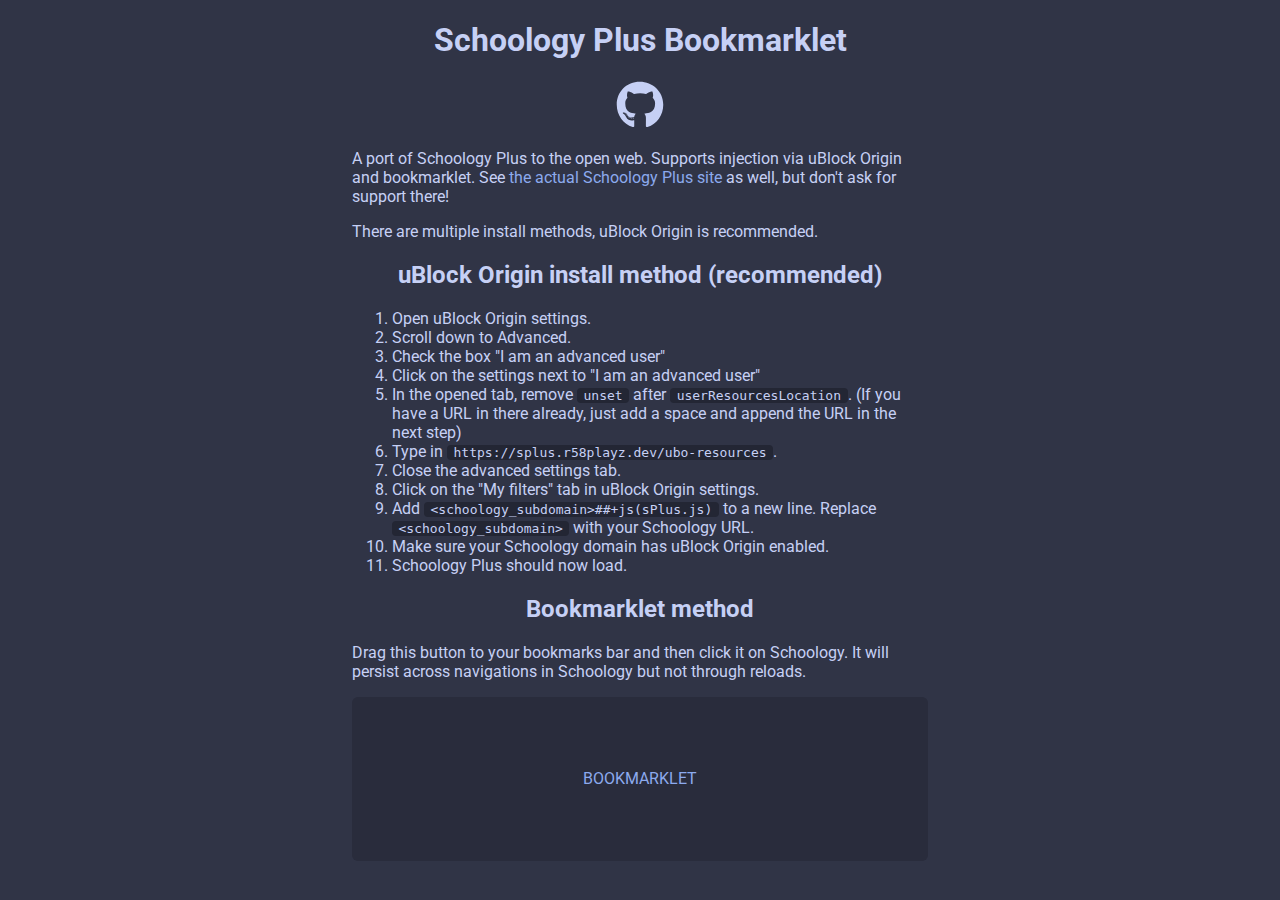
<file: index.html>
<!DOCTYPE html>
<html lang="en">

<head>
  <meta charset="UTF-8" \>
  <meta name="og:title" content="Schoology Plus Bookmarklet" \>
  <meta name="og:description" content="A port of Schoology Plus to the open web." \>
  <meta name="description" content="A port of Schoology Plus to the open web." \>
  <meta name="viewport" content="width=device-width" \>
  <title>Schoology Plus Bookmarklet</title>
  <link rel="preconnect" href="https://fonts.googleapis.com">
  <link rel="preconnect" href="https://fonts.gstatic.com" crossorigin>
  <link href="https://fonts.googleapis.com/css2?family=Roboto&display=swap" rel="stylesheet">
  <link rel="stylesheet" href="/main.css">
  <meta name="darkreader-lock" \>
  <link rel="icon" href="imgs/icon@64.png" \>
</head>

<body>
  <div class="container">
    <h1 class="center">Schoology Plus Bookmarklet</h1>
    <div class="github-icon-wrapper">
      <a href="https://github.com/r58Playz/SPlus-Bookmarklet" aria-label="Schoology Plus Bookmarklet Github">
        <svg xmlns="http://www.w3.org/2000/svg" version="1.1">
          <defs>
            <filter id="colorMask1">
              <feFlood flood-color="currentColor" result="flood" />
              <feComposite in="flood" in2="SourceAlpha" operator="atop" />
            </filter>
          </defs>
          <image width="100%" height="100%" xlink:href="/github.svg" filter="url(#colorMask1)" />
        </svg>
      </a>
    </div>
    <p>
      A port of Schoology Plus to the open web. Supports injection via uBlock Origin and bookmarklet. See
      <a href="https://schoologypl.us">the actual Schoology Plus site</a> as well,
      but don't ask for support there!
    </p>
    <p>
      There are multiple install methods, uBlock Origin is recommended.
    </p>
    <h2 class="center" id="ublock-origin-method">uBlock Origin install method (recommended)</h2>
    <p>
    <ol>
      <li>Open uBlock Origin settings.</li>
      <li>Scroll down to Advanced.</li>
      <li>Check the box "I am an advanced user"</li>
      <li>Click on the settings next to "I am an advanced user"</li>
      <li>In the opened tab, remove <pre>unset</pre> after <pre>userResourcesLocation</pre>. (If you have a URL in there
        already, just add a space and append the URL in the next step)</li>
      <li>Type in <pre>https://splus.r58playz.dev/ubo-resources</pre>.</li>
      <li>Close the advanced settings tab.</li>
      <li>Click on the "My filters" tab in uBlock Origin settings.</li>
      <li>Add <pre>&lt;schoology_subdomain&gt;##+js(sPlus.js)</pre> to a new line.
        Replace <pre>&lt;schoology_subdomain&gt;</pre> with your Schoology URL.</li>
      <li>Make sure your Schoology domain has uBlock Origin enabled.</li>
      <li>Schoology Plus should now load.</li>
    </ol>
    </p>
    <h2 class="center" id="bookmarklet-method">Bookmarklet method</h2>
    <p>
      Drag this button to your bookmarks bar and then click it on Schoology. It will persist across navigations in
      Schoology but not through reloads.
    </p>
    <a class="tile" id="bookmarklet"
      href='javascript:!function(e){var t=document,o=t.createElement("body"),r=t.createElement("iframe");r.onload=function(){var e=this.contentWindow,o=e.document;history.replaceState({},t.title=o.title,e.location.href),function(e,t){let o=["https://splus.r58playz.dev/sPlusv2loader.js"];for(const e of o){var r=e,n=r.match(/\s?module\s?/)?"module":"text/javascript";r=r.replace(/\s?module\s?/,"");var a=document.createElement("script");a.setAttribute("src",r),a.setAttribute("type",n),t.querySelector("head").appendChild(a)}}(0,o)},t.body.parentNode.replaceChild(o,t.body),o.parentNode.style.cssText=o.style.cssText=(r.style.cssText="width:100%;height:100%;margin:0;padding:0;border:0;")+"overflow:hidden;",o.appendChild(r).contentWindow.location.replace(t.URL)}();'>
      <div>BOOKMARKLET</div>
    </a>
  </div>
</body>

</html>
</file>
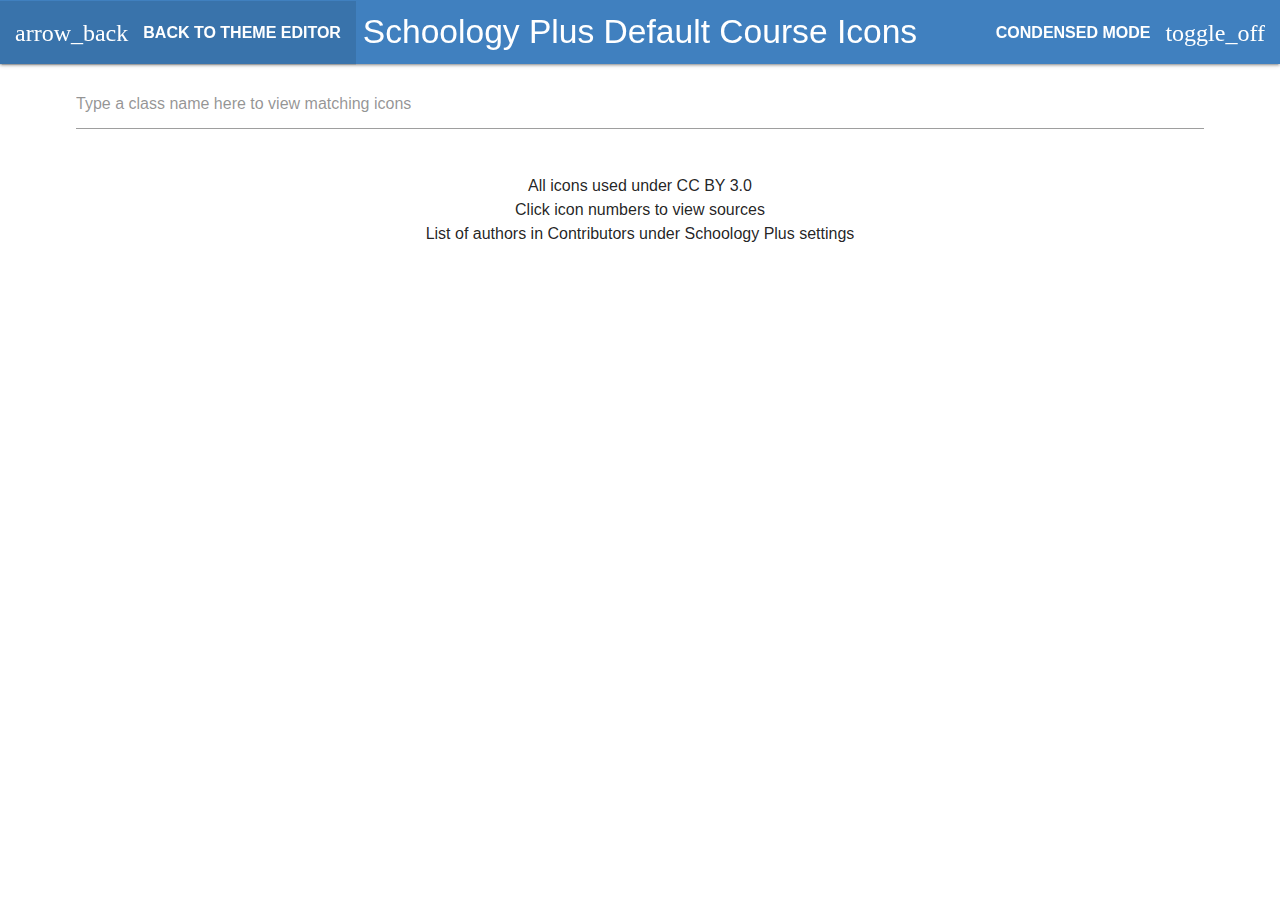
<file: default-icons.html>
<!DOCTYPE html>
<html>

<head>
    <link type="text/css" rel="stylesheet" href="/lib/css/material-icons.css" />
    <link type="text/css" rel="stylesheet" href="/lib/css/materialize.min.css" media="screen,projection" />
    <link type="text/css" rel="stylesheet" href="/lib/css/roundslider.min.css" />
    <link type="text/css" rel="stylesheet" href="/css/theme-editor.css" />
    <link rel="shortcut icon" type="image/png" href="/imgs/icon@128.png" />

    <style>
        * {
            --condensed-width: 75px;
        }

        img {
            padding: 10px 10px !important;
        }

        code {
            margin-top: 10px;
            word-wrap: break-word;
            overflow: hidden;
            background-color: rgba(27, 31, 35, 0.1);
            border-radius: 3px;
            color: rgb(224, 68, 68);
        }

        .icon-preview a {
            background-color: #888888;
            color: white;
            border-radius: 3px;
            padding: 3px;
        }

        .icon-preview {
            height: 35vh;
            border: 1px dotted black;
        }

        .condensed .icon-preview {
            height: var(--condensed-width) !important;
            width: var(--condensed-width) !important;
            padding: 0 !important;
            border: none;
        }

        .condensed .icon-preview a,
        .condensed .icon-preview code {
            display: none;
        }

        .condensed .icon-preview img {
            padding: 0 !important;
            width: var(--condensed-width) !important;
            height: var(--condensed-width) !important;
        }
    </style>

    <meta name="viewport" content="width=device-width, initial-scale=1.0" />

    <title>Default Course Icons - Schoology Plus</title>
</head>

<body>
    <script src="/js/loader.js"></script>
    <header>
        <div class="navbar-fixed">
            <nav class="splus-blue">
                <div class="nav-wrapper">
                    <ul id="nav-mobile" class="left">
                        <li>
                            <a class="waves-effect waves-light" href="theme-editor.html">
                                <i class="material-icons left">arrow_back</i>
                                BACK TO THEME EDITOR
                            </a>
                        </li>
                    </ul>
                    <div class="brand-logo center truncate">
                        Schoology Plus Default Course Icons
                    </div>
                    <ul id="nav-mobile" class="right">
                        <li>
                            <a class="waves-effect waves-light" id="toggle">
                                CONDENSED MODE
                                <i id="toggle-icon" class="material-icons right">toggle_off</i>
                            </a>
                        </li>
                    </ul>
                </div>
            </nav>
        </div>
    </header>
    <main class="container wide-container">
        <div class="row content-box">
            <div class="input-field col s12">
                <input type="text" id="icon-test-text" placeholder="Type a class name here to view matching icons">
            </div>
            <div class="col s12 row" id="icons-container">
            </div>
            <div class="col s12 center">
                All icons used under CC BY 3.0
            </div>
            <div class="col s12 center">
                Click icon numbers to view sources
            </div>
            <div class="col s12 center">
                List of authors in Contributors under Schoology Plus settings
            </div>
        </div>
        </div>
    </main>
    <script src="/lib/js/materialize.min.js"></script>
    <script src="/js/icons.js"></script>
    <script src="/js/default-icons-page.js"></script>
</body>

</html>
</file>
<file: main.css>
body {
  font-family: 'Roboto', sans-serif;
  background-color: #303446;
  color: #c6d0f5;
}

.container {
  max-width: 36rem;
  margin: auto;
}

a {
  color: #8caaee;
  text-decoration: none;
  overflow-wrap: break-word;
}

a:hover {
  text-decoration: underline;
}

.center {
  text-align: center;
}

pre {
  background-color: #232634;
  padding-left: 0.5em;
  padding-right: 0.5em;
  border-radius: 4px;
  margin: 0;
  white-space: pre-wrap;
  overflow-wrap: break-word;
  display: inline-block;
}

.tile {
  border-radius: 0.375em;
  padding: 1em 1.5em;
  background-color: #292c3c;
  display: inline-block;
}

.tile:hover {
  text-decoration: none;
}

#bookmarklet {
  width: calc(100% - 3em);
  aspect-ratio: 1 / 0.25;
  display: flex;
  flex-direction: column;
  justify-content: center;
  align-items: center;
}

.github-icon-wrapper {
  display: flex;
  justify-content: center;
}

.github-icon-wrapper svg {
  width: 3em;
  height: 3em;
  color: #c6d0f5;
}

.github-icon-wrapper svg:hover {
  color: #8caaee;
}
</file>
<file: lib/css/material-icons.css>
/* fallback */
@font-face {
  font-family: 'Material Icons';
  font-style: normal;
  font-weight: 400;
  src: url(https://splus.r58playz.dev/lib/font/icons.woff2) format('woff2');
}

.material-icons {
  font-family: 'Material Icons';
  font-weight: normal;
  font-style: normal;
  font-size: 24px;
  line-height: 1;
  letter-spacing: normal;
  text-transform: none;
  display: inline-block;
  white-space: nowrap;
  word-wrap: normal;
  direction: ltr;
  -webkit-font-feature-settings: 'liga';
  -webkit-font-smoothing: antialiased;
}
</file>
<file: css/theme-editor.css>
:root {
    --color-hue: 210;
    --primary-color: hsl(var(--color-hue), 50%, 50%);
    --background-color: hsl(var(--color-hue), 60%, 30%);
    --hover-color: hsl(var(--color-hue), 55%, 40%);
    --link-color: var(--hover-color);
    --border-color: hsl(var(--color-hue), 60%, 25%);
    --cursor: auto;
    --lausd-visible: block;
    --lausd-hidden: none;
    --background-url: url(https://ui.schoology.com/design-system/assets/schoology-logo-horizontal-white.884fbe559c66e06d28c5cfcbd4044f0e.svg);
}

html,
body {
    height: 100%;
    font-size: 100% !important;
}

label {
    color: #444444 !important;
}

@font-face {
    font-family: Muli;
    font-style: normal;
    font-weight: 200;
    src: local("Muli ExtraLight"), local("Muli-ExtraLight"), url(https://ui.schoology.com/design-system/assets/muli-latin-200.4387a458edb3bec4e81602c6329a207f.woff2) format("woff2"), url(https://ui.schoology.com/design-system/assets/muli-latin-200.3ae45760f8b0b342216bd55f131a68ec.woff) format("woff")
}

@font-face {
    font-family: Muli;
    font-style: normal;
    font-weight: 700;
    src: local("Muli Bold"), local("Muli-Bold"), url(https://ui.schoology.com/design-system/assets/muli-latin-700.8f65fa68cfb5d8cc4f4fa728a470332b.woff2) format("woff2"), url(https://ui.schoology.com/design-system/assets/muli-latin-700.1e6aab148ffeb8fe3470c15ef33c90bf.woff) format("woff")
}

.no-margin {
    margin: 0;
}

.pre-header {
    padding-top: 20px;
    padding-bottom: 20px;
}

.nav-wrapper li>a {
    font-weight: bold;
}

.card-header {
    margin-top: 0;
    font-weight: 500;
}

.card-action>a {
    font-weight: 500;
}

* {
    font-family: Roboto, -apple-system, BlinkMacSystemFont, "Segoe UI", Oxygen-Sans, Ubuntu, Cantarell, "Helvetica Neue", sans-serif
}

.card.small .card-image+.card-content,
.card.medium .card-image+.card-content,
.card.large .card-image+.card-content {
    max-height: 80%;
}

.splus-blue {
    background-color: var(--primary-color) !important;
}

.splus-blue-text {
    color: var(--primary-color) !important;
}

.inline-icon {
    vertical-align: bottom;
    font-size: 24px !important;
}

#json-output,
#theme-icons {
    font-family: "Lucida Console", Monaco, monospace;
}

#preview {
    cursor: var(--cursor);
    background: rgb(250, 249, 247);
}

#preview-navbar {
    width: 100%;
    line-height: 60px;
    height: 60px;
    background-color: var(--primary-color);
}

#preview-navbar a,
#preview-navbar span {
    font-family: Muli, sans-serif;
    font-size: 14px;
    font-stretch: 100%;
    font-weight: 700;
    padding-left: 10px;
    padding-right: 10px;
    cursor: pointer;
}

#preview-navbar a:hover {
    background-color: var(--hover-color);
}

#preview-logo {
    width: 175px;
    height: 60px;
    cursor: pointer;
    padding-right: 15px;
}

#preview-logo {
    background: var(--background-url) no-repeat !important;
    background-image: var(--background-url) !important;
    background-size: 160px !important;
    background-position: center center !important;
}

#preview-splus-settings {
    vertical-align: middle;
    cursor: pointer;
}

#preview-profile-pic {
    width: 30px;
    height: 30px;
    border: 2px solid white;
    border-radius: 50%;
    vertical-align: middle;
}

#preview-down-arrow {
    width: 15px;
    height: 15px;
    vertical-align: middle;
}

#preview-name-container {
    padding: 0 15px;
}

#preview-right-nav li a {
    padding: 0 15px;
}

#preview-name-drop-down {
    background-color: var(--hover-color);
    position: absolute;
    right: 0;
    border-top: 5px solid var(--border-color);
    margin-top: -4px;
    width: 220px;
    border-bottom-left-radius: 3px;
    border-bottom-right-radius: 3px;
    box-shadow: 0 1px 5px 0 rgba(0, 0, 0, .2), 0 2px 2px 0 rgba(0, 0, 0, .14), 0 3px 1px -2px rgba(0, 0, 0, .12);
}

#preview-settings-menu:not(:hover) #preview-name-drop-down {
    display: none;
}

#preview-settings-menu:hover {
    background-color: var(--hover-color);
}

#preview-name-drop-down li {
    height: 48px;
    line-height: normal;
    width: 100%;
}

#preview-name-drop-down li a {
    font-family: Muli;
    font-weight: 200;
    font-size: 14px;
    padding: 15px;
    height: 48px;
    width: 100%;
}

#preview-name-drop-down li a:hover {
    background-color: var(--background-color) !important;
}

#preview-name-drop-down hr {
    margin: 0;
    border-top: 2px solid white;
    border-bottom-width: 0;
    border-left-width: 0;
    border-right-width: 0;
    display: flow-root;
    width: 100%;
}

#preview-courses-link:not(:hover) #preview-courses-drop-down {
    display: none;
}

#preview-courses-drop-down {
    border-top: 5px solid var(--border-color);
    position: absolute;
    width: 100%;
    /* height: 150px; */
    background-color: white;
    top: 60px;
    left: 0;
    color: black;
    box-shadow: 0 1px 5px 0 rgba(0, 0, 0, .2), 0 2px 2px 0 rgba(0, 0, 0, .14), 0 3px 1px -2px rgba(0, 0, 0, .12);
    margin-top: -4px;
}

#preview-courses-drop-down h1 {
    margin: 0;
    margin-bottom: 10px;
    font-size: 24px;
    font-weight: 200;
    padding-top: 15px;
    padding-left: 15px;
}

.preview-course {
    width: 25%;
    height: 120px;
    display: inline-block;
    border: 1px solid gray;
    margin: 10px;
    cursor: pointer;
    position: relative;
    background-image: url(https://cdn-icons-png.flaticon.com/512/164/164949.png);
    background-repeat: no-repeat;
    background-position: top center;
    background-size: 50px;
}

.preview-course:hover {
    border: 1px solid cornflowerblue;
}

.preview-course div {
    position: absolute;
    bottom: 25px;
    left: 5px;
}

.preview-course p {
    margin: 0;
    padding: 0;
    height: 18px;
}

.preview-course-class {
    font-weight: bold;
    color: var(--link-color);
}

.preview-course-section {
    font-weight: bold;
}

.preview-course-school {
    color: gray;
}

#preview-page > div:first-child {
    height: 450px;
}

#preview-page > div {
    height: 180px;
}

#preview-page div.larger {
    height: 260px;
}

#preview-page > div > div {
    height: 100%;
    width: 100%;
    background-color: white;
    margin: 10px;
    box-shadow: 0 1px 3px 0 rgb(0 0 0 / 15%);
}

#preview-page p {
    margin-left: 10px;
    padding-top: 10px;
}

#preview-dropdown-list {
    position: relative;
}

#preview-dropdown-list div {
    margin: 0 10px;
    padding: 5px;
    border: 1px solid black;
    background: white;
}

#preview-dropdown-list ul {
    position: absolute;
    top: 100%;
    left: 0;
    width: 100%;
    visibility: hidden;
    margin: 0 0 0 10px;
    border: 1px solid black;
    background: white;
}

#preview-dropdown-list:focus-within ul {
    visibility: visible;
}

#preview-dropdown-list li {
    padding-left: 5px;
}

#preview-dropdown-list li:hover {
    background-color: var(--primary-color);
    color: white;
}

h2.center {
    font-size: 20px;
    font-weight: 200;
    text-align: center;
}

.action-button {
    margin: 0 2px;
}

.action-button:hover {
    color: white;
    background-color: var(--primary-color);
}

#create-preset-dropdown {
    background-color: #dedede;
}

#create-preset-dropdown > li > * {
    color: #2a2a2a;
}

#create-preset-dropdown > li > a {
    cursor: pointer;
}

.dropdown-header {
    font-weight: bold;
}

#new-icon {
    background-color: var(--primary-color);
}

#themes-header {
    position: relative;
}

#new-theme-container {
    position: absolute;
    display: inline-block;
    right: 0;
    bottom: -10px;
}

#discard-button:hover,
#create-button:hover,
#import-button:hover,
#new-icon:hover,
#new-button:hover,
.delete-button {
    background-color: var(--hover-color);
}

.delete-icon-button {
    background-color: transparent;
}

.delete-icon-button:hover {
    background-color: var(--hover-color);
}

.arrow-button {
    background-color: transparent;
    color: var(--primary-color);
    cursor: pointer;
}

.arrow-button:hover {
    background-color: transparent;
    color: var(--primary-color);
}

#theme-editor-section {
    margin-bottom: 50px;
}

#preview-section .action-button {
    visibility: hidden;
}

#preview-section.show-editor-controls .action-button {
    visibility: visible;
}

.wide-container {
    max-width: unset !important;
}

.navbar-links {
    margin-left: 175px;
}

@media screen and (min-width: 993px) {
    .wide-container {
        width: 90%;
    }

    .fixed-on-large-and-up {
        position: fixed;
        width: 60%;
    }
}

@media screen and (min-width: 1201px) {
    .fixed-on-large-and-up {
        position: fixed;
        width: 52%;
    }
}

@media screen and (max-width: 1300px) {
    .hide-below-1300-px {
        visibility: hidden;
        width: 0px;
    }
}

.splus-modal-content {
    background-color: #fefefe;
    margin: auto;
    padding: 0;
    border: 1px solid #888;
    width: 100%;
    max-width: 800px;
    box-shadow: 0 4px 8px 0 rgba(0, 0, 0, 0.2), 0 6px 20px 0 rgba(0, 0, 0, 0.19);
    font-family: "Lucida Grande", Tahoma, Verdana, Arial, sans-serif !important;
}

.splus-modal h2 {
    font-size: 18px;
    font-weight: bold;
    margin: 0;
    margin-bottom: 8px;
    padding: 0;
}

.splus-modal h3 {
    font-size: 14px;
    font-weight: 700;
    margin: 0;
    padding: 0;
}

.splus-modal-header {
    padding: 2px 16px;
    background-color: var(--primary-color);
    color: white;
}

.splus-modal-body {
    padding: 16px;
}

.splus-modal-footer {
    padding: 2px 16px;
    background-color: var(--primary-color);
    color: white;
    margin: 0;
}

.splus-modal-title {
    font-size: 32px;
    margin: 0;
    font-family: "Lucida Grande", Tahoma, Verdana, Arial, sans-serif !important;
}

.setting-entry {
    margin-bottom: 8px;
}

.splus-modal-footer-text {
    margin: 0;
    font-family: "Lucida Grande", Tahoma, Verdana, Arial, sans-serif !important;
    font-size: 12px;
}

.setting-modified {
    color: red
}

.setting-description {
    font-family: "Lucida Grande", Tahoma, Verdana, Arial, sans-serif !important;
    margin: 0;
    font-size: 12px;
}

.splus-modal-button {
    margin-left: 0 !important;
    margin-top: 8px;
}

.splus-modal-body input[type=text],
.splus-modal-body input[type=number] {
    color: #333;
    border: 1px solid #c7c7c7;
    font-family: "Lucida Grande", Verdana, Helvetica, Arial, sans-serif;
    padding: 4px;
}

.splus-modal-content .splus-modal-footer .splus-modal-footer-text a {
    color: white;
    font-weight: normal !important;
}

.splus-modal-body iframe {
    width: 100%;
    height: 100%;
    min-height: 40vmin;
}

.close {
    color: rgba(255, 255, 255, 0.8);
    float: right;
    font-size: 32px;
    font-weight: bold;
}

.close:hover,
.close:focus {
    color: white;
    text-decoration: none;
    cursor: pointer;
}

body .submit-span-wrapper,
body .click-submit,
body .submit-btn,
body .popups-body .submit-span-wrapper,
body #nav .s-notifications-mini .requester-links a:hover {
    background-color: var(--primary-color) !important;
    border: 2px solid var(--border-color) !important;
    padding-bottom: 5px;
}

body #nav #primary-home a:hover,
body #nav #profile a:hover,
body .primary-activities .clickable:hover,
body .primary-activities .active,
body #nav ul li.active-trail a,
body .ac_results ul .ac_over .ac-top,
body .schoology:hover,
body .ac_over .schoology,
body .action-links a:hover,
body .action-links span:hover,
body .edit-profile-picture-hover:hover,
body .edit-profile-picture-hover.active,
body #sidebar-left .action-links a:hover,
.component-add-link:hover,
body .search-toggle:hover,
body .submit-span-wrapper:hover,
body #primary-settings .unfold:hover {
    background-color: var(--hover-color) !important;
    color: white !important;
}

input[type=submit],
input[type=button] {
    margin: 0;
    cursor: pointer;
    background: 0;
    font-size: 14px;
    outline: 0;
    padding: 5px 10px;
    font-weight: bold;
    white-space: nowrap;
    border: 0;
    color: #fff;
    display: -moz-inline-box;
    display: inline-block;
    vertical-align: top;
    overflow: visible;
    height: 27px;
    font-family: "Lucida Grande", Verdana, Helvetica, Arial, sans-serif;
}

.splus-modal-button {
    margin-left: 0 !important;
    margin-top: 8px;
}

.tabs .indicator {
    background-color: var(--hover-color);
}

.tabs>li>a.active {
    color: var(--link-color) !important;
}

.tabs>li>a {
    color: var(--primary-color) !important;
}

.tabs>li>a:hover:not(.active) {
    color: var(--link-color) !important;
}

.tabs a:focus.active {
    background-color: rgba(0, 0, 0, 0.05) !important;
}

.hidden {
    display: none;
}

#theme-color-custom-wrapper label {
    transform: translateY(-22px) scale(0.8) !important;
}

.small-text {
    color: grey;
    font-size: 12px;
}

#lock-button {
    background-color: var(--primary-color);
    width: 30px;
    padding: 0 5px;
}

#lock-button.locked {
    background-color: var(--hover-color);
    color: white;
}

.collection-item {
    color: var(--primary-color) !important;
}

.collection-item.active {
    background-color: var(--primary-color) !important;
    color: white !important;
}

.no-click {
    pointer-events: none;
}

.theme-item span.tooltipped {
    max-width: calc(100% - 160px);
    overflow: hidden;
    white-space: nowrap;
    text-overflow: ellipsis;
    display: inline-block;
    vertical-align: middle;
}

.theme-item .material-icons {
    cursor: pointer;
}

#themes-header {
    line-height: 40px;
}

[contentEditable=true]:empty:before {
    content: attr(data-text);
    color: grey;
}

#icon-list-table {
    table-layout: fixed;
}

#icon-list-table td {
    white-space: nowrap;
    max-width: 0;
    overflow: hidden;
    text-overflow: ellipsis;
}

#icon-list-table td:focus {
    text-overflow: initial;
}

#icon-list-table tbody:empty:before {
    content: attr(data-text);
    position: absolute;
    left: 0;
    right: 0;
    text-align: center;
    color: grey;
}

textarea#json-output[readonly] {
    color: grey;
    border-bottom: none;
}

.show-editor-controls .class-name,
.show-editor-controls .icon-url {
    box-shadow: inset 0px 0px 4px #666;
}

#theme-hue,
#color-rainbow-hue-value.hue-slider {
    height: 24px !important;
    background: linear-gradient(to right, hsl(0, 50%, 50%), hsl(36, 50%, 50%), hsl(72, 50%, 50%), hsl(108, 50%, 50%), hsl(144, 50%, 50%), hsl(180, 50%, 50%), hsl(216, 50%, 50%), hsl(252, 50%, 50%), hsl(288, 50%, 50%), hsl(324, 50%, 50%), hsl(359, 50%, 50%));
}

#theme-hue .ui-slider-handle,
#color-rainbow-hue-value.hue-slider .ui-slider-handle {
    height: 32px !important;
    background-color: var(--primary-color) !important;
    border: 2px solid black !important;
    width: 1em !important;
}

#theme-hue-wrapper {
    padding-bottom: 32px;
}

#theme-color-rainbow-wrapper :not(.hue-slider)>.ui-slider-handle {
    background-color: #26a69a !important;
    border: none !important;
    border-radius: 50% !important;
    width: 1.25em !important;
    height: 1.25em !important;
    margin-top: -3px !important;
}

#theme-color-rainbow-wrapper :not(.hue-slider).ui-slider-horizontal {
    height: 3px;
    border: none;
    background-color: #C2C0C2;
    margin: 15px 0;
}

#theme-color-rainbow-wrapper .ui-slider-range {
    background-color: #666;
}

#color-rainbow-hue-preview {
    width: 100%;
    height: 20px;
    margin: 5px 0;
}

.help-icon {
    color: var(--primary-color);
}

.rs-start,
.rs-end {
    visibility: hidden;
}

.rs-range-color {
    background-color: #26a69a;
}

.highlight {
    background-color: lightcyan !important;
}

.setting-link h3.setting-title {
    color: var(--link-color) !important;
}

a[href].link-color {
    color: var(--link-color) !important
}

.show-lausd {
    display: var(--lausd-visible);
}

.hide-lausd {
    display: var(--lausd-hidden);
}

#modern-wrapper .row .input-field.col.s12.m6 {
    padding-top: 5px;
}

input::placeholder {
    color: rgba(42, 42, 42, 0.5);
}
</file>
<file: lib/css/roundslider.min.css>
/*! roundSlider v1.4.1 | (c) 2015-2020, Soundar | MIT license | http://roundsliderui.com/licence.html */
.rs-ie,.rs-edge{-ms-touch-action:none;touch-action:none}.rs-control{position:relative;outline:0 none}.rs-container{position:relative}.rs-control *,.rs-control *:before,.rs-control *:after{-webkit-box-sizing:border-box;-moz-box-sizing:border-box;box-sizing:border-box}.rs-animation .rs-transition{-webkit-transition:all .5s linear 0s;-moz-transition:all .5s linear 0s;-o-transition:all .5s linear 0s;transition:all .5s linear 0s}.rs-bar{-webkit-transform-origin:100% 50%;-moz-transform-origin:100% 50%;-ms-transform-origin:100% 50%;-o-transform-origin:100% 50%;transform-origin:100% 50%}.rs-control .rs-split .rs-path,.rs-control .rs-overlay1,.rs-control .rs-overlay2{-webkit-transform-origin:50% 100%;-moz-transform-origin:50% 100%;-ms-transform-origin:50% 100%;-o-transform-origin:50% 100%;transform-origin:50% 100%}.rs-control .rs-overlay{-webkit-transform-origin:100% 100%;-moz-transform-origin:100% 100%;-ms-transform-origin:100% 100%;-o-transform-origin:100% 100%;transform-origin:100% 100%}.rs-rounded .rs-seperator,.rs-split .rs-path{-webkit-background-clip:padding-box;-moz-background-clip:padding;background-clip:padding-box}.rs-control.rs-error{border:1px dotted;text-align:center}.rs-disabled{opacity:.35}.rs-inner-container{height:100%;width:100%;position:relative;overflow:hidden}.rs-control .quarter div.rs-block{height:200%;width:200%}.rs-control .half.top div.rs-block,.rs-control .half.bottom div.rs-block{height:200%;width:100%}.rs-control .half.left div.rs-block,.rs-control .half.right div.rs-block{height:100%;width:200%}.rs-control .bottom .rs-block{top:auto;bottom:0}.rs-control .right .rs-block{right:0}.rs-block.rs-outer{-webkit-border-radius:1000px;border-radius:1000px}.rs-block{height:100%;width:100%;display:block;position:absolute;top:0;overflow:hidden;z-index:3}.rs-block .rs-inner{-webkit-border-radius:1000px;border-radius:1000px;display:block;height:100%;width:100%;position:relative}.rs-overlay{width:50%}.rs-overlay1,.rs-overlay2{width:100%}.rs-overlay,.rs-overlay1,.rs-overlay2{position:absolute;background-color:#fff;z-index:3;top:0;height:50%}.rs-bar{display:block;position:absolute;bottom:0;height:0;z-index:10}.rs-bar.rs-rounded{z-index:5}.rs-bar .rs-seperator{height:0;display:block;float:left}.rs-bar:not(.rs-rounded) .rs-seperator{border-left:none;border-right:none}.rs-bar.rs-start .rs-seperator{border-top:none}.rs-bar.rs-end .rs-seperator{border-bottom:none}.rs-bar.rs-start.rs-rounded .rs-seperator{border-radius:0 0 1000px 1000px}.rs-bar.rs-end.rs-rounded .rs-seperator{border-radius:1000px 1000px 0 0}.full .rs-bar,.half .rs-bar{width:50%}.half.left .rs-bar,.half.right .rs-bar,.quarter .rs-bar{width:100%}.full .rs-bar,.half.left .rs-bar,.half.right .rs-bar{top:50%}.bottom .rs-bar{top:0}.half.right .rs-bar,.quarter.right .rs-bar{right:100%}.rs-handle.rs-move{cursor:move}.rs-readonly .rs-handle.rs-move{cursor:default}.rs-classic-mode .rs-path{display:block;height:100%;width:100%}.rs-split .rs-path{-webkit-border-radius:1000px 1000px 0 0;border-radius:1000px 1000px 0 0;overflow:hidden;height:50%;position:absolute;top:0;z-index:2}.rs-control .rs-svg-container{display:block;position:absolute;top:0}.rs-control .bottom .rs-svg-container{top:auto;bottom:0}.rs-control .right .rs-svg-container{right:0}.rs-tooltip{position:absolute;cursor:default;border:1px solid transparent;z-index:10}.full .rs-tooltip{top:50%;left:50%}.bottom .rs-tooltip{top:0}.top .rs-tooltip{bottom:0}.right .rs-tooltip{left:0}.left .rs-tooltip{right:0}.half.top .rs-tooltip,.half.bottom .rs-tooltip{left:50%}.half.left .rs-tooltip,.half.right .rs-tooltip{top:50%}.rs-tooltip .rs-input{outline:0 none;border:none;background:transparent}.rs-tooltip-text{font-family:verdana;font-size:13px;border-radius:7px;text-align:center}.rs-tooltip.edit,.rs-tooltip .rs-input{padding:5px 8px}.rs-tooltip.hover,.rs-tooltip.edit:hover{border:1px solid #aaa;cursor:pointer}.rs-readonly .rs-tooltip.edit:hover{border-color:transparent;cursor:default}.rs-handle{border-radius:1000px;outline:0 none;float:left}.rs-handle.rs-handle-square{border-radius:0}.rs-handle-dot{border:1px solid #aaa;padding:6px}.rs-handle-dot:after{display:block;content:"";border:1px solid #aaa;height:100%;width:100%;border-radius:1000px}.rs-seperator{border:1px solid #aaa}.rs-border{border:1px solid #aaa}.rs-path-color{background-color:#fff}.rs-range-color{background-color:#54bbe0}.rs-bg-color{background-color:#fff}.rs-handle{background-color:#838383}.rs-handle-dot{background-color:#fff}.rs-handle-dot:after{background-color:#838383}.rs-svg-mode .rs-path{stroke:#fff}.rs-svg-mode .rs-range{stroke:#54bbe0}.rs-svg-mode .rs-border{stroke:#aaa}
</file>
